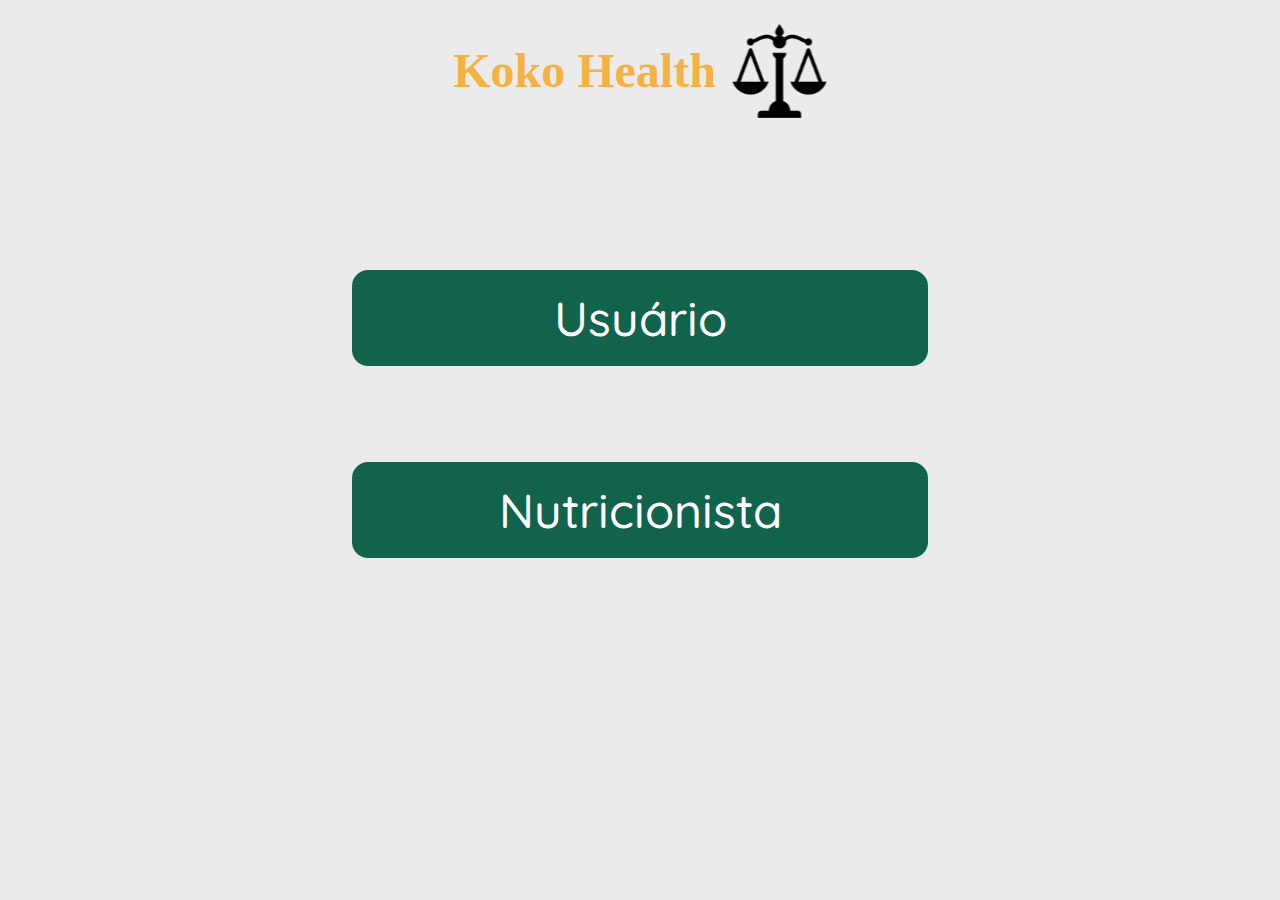
<file: index.html>
<!DOCTYPE html>
<html lang="pt-br">

<head>

    <meta charset="UTF-8">
    <meta http-equiv="X-UA-Compatible" content="IE=edge">
    <meta name="viewport" content="width=device-width, initial-scale=1.0">

    <link rel="stylesheet" href="./styles/reset.css">
    <link rel="stylesheet" href="./styles/landingStyle.css">

    <link rel="shortcut icon" href="./imgs/logo.svg" type="image/x-icon">
    <title>Koko Health</title>

</head>

<body>

    <header>

        <h1>Koko Health</h1>
        <img src="./imgs/logo.svg" alt="Koko Health Logo">

    </header>

    <main>

        <div class="atletaContainer">

            <a href="./content/login.html">
                Usuário
            </a>

        </div>

        <div class="profissionalContainer">

            <a href="./content/login.html">
                Nutricionista
            </a>

        </div>

    </main>
    
</body>

</html>
</file>
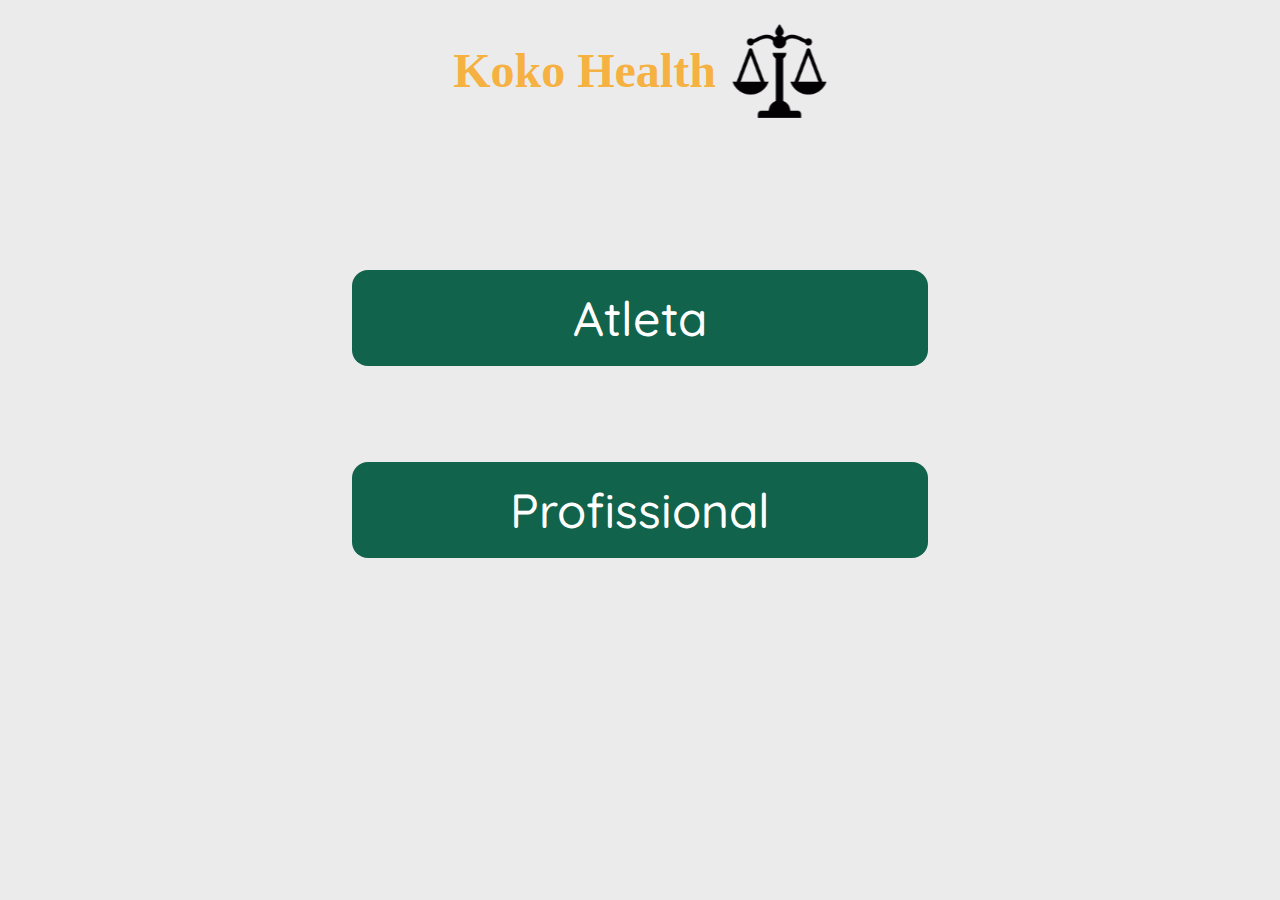
<file: content/index.html>
<!DOCTYPE html>
<html lang="pt-br">

<head>

    <meta charset="UTF-8">
    <meta http-equiv="X-UA-Compatible" content="IE=edge">
    <meta name="viewport" content="width=device-width, initial-scale=1.0">

    <link rel="stylesheet" href="../styles/reset.css">
    <link rel="stylesheet" href="../styles/landingStyle.css">

    <link rel="shortcut icon" href="../imgs/logo.svg" type="image/x-icon">
    <title>Koko Health</title>

</head>

<body>

    <header>

        <h1>Koko Health</h1>
        <img src="../imgs/logo.svg" alt="Koko Health Logo">

    </header>

    <main>

        <div class="atletaContainer">

            <a href="../content/login.html">
                Atleta
            </a>

        </div>

        <div class="profissionalContainer">

            <a href="../content/login.html">
                Profissional
            </a>

        </div>

    </main>
    
</body>

</html>
</file>
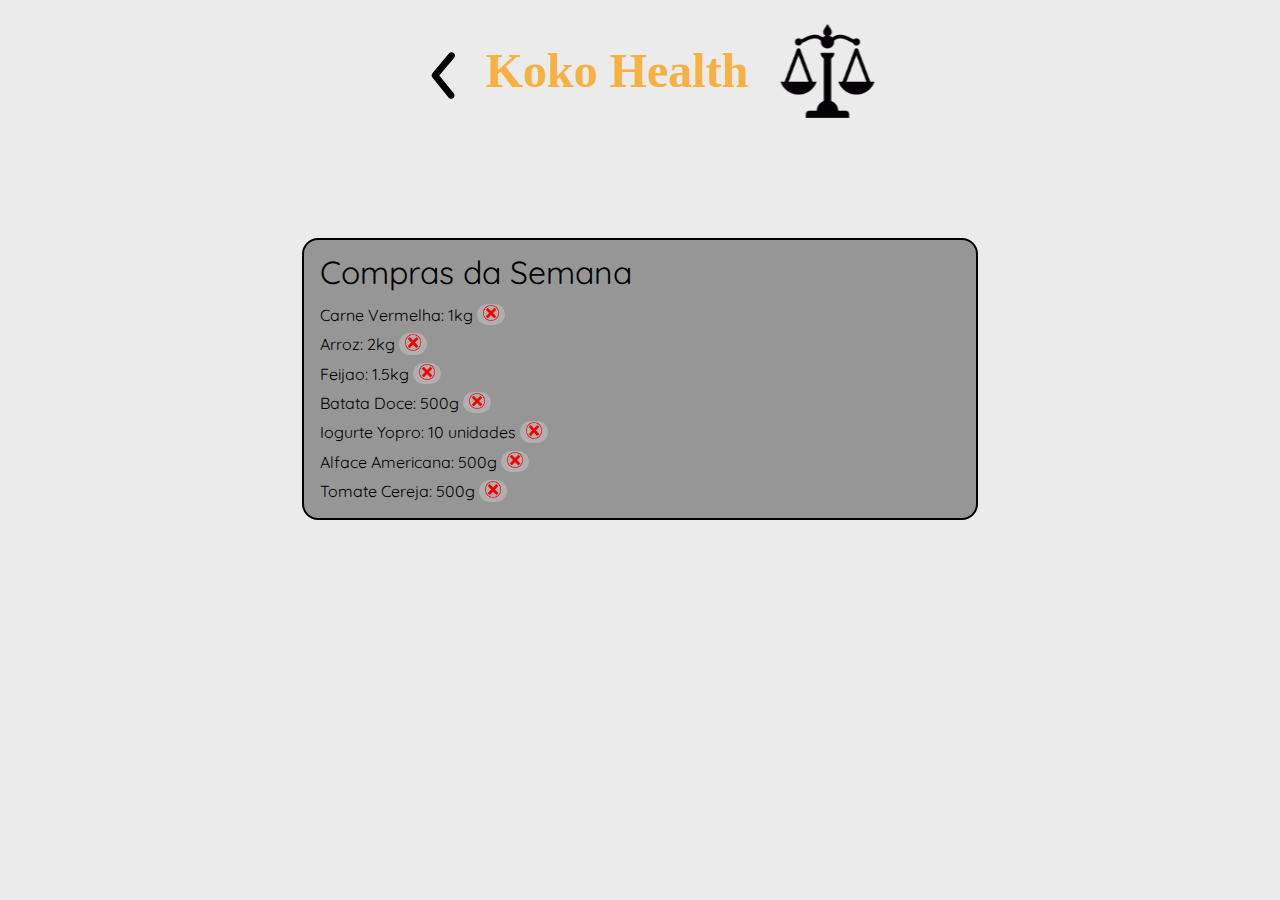
<file: content/compras.html>
<!DOCTYPE html>
<html lang="pt-br">

<head>

    <meta charset="UTF-8">
    <meta http-equiv="X-UA-Compatible" content="IE=edge">
    <meta name="viewport" content="width=device-width, initial-scale=1.0">

    <link rel="stylesheet" href="../styles/reset.css">
    <link rel="stylesheet" href="../styles/compras.css">

    <link rel="shortcut icon" href="../imgs/logo.svg" type="image/x-icon">

    <script src="../scripts/script.js"></script>

    <title>Koko Health</title>

</head>

<body>

    <header>
        
        <a href="./main.html">
            <img src="../imgs/back.svg" alt="">
        </a>
        <h1>Koko Health</h1>
        <img src="../imgs/logo.svg" alt="Koko Health Logo" class="logo">

    </header>

    <main>
        <section> 
            <h2>Compras da Semana</h2>
            <ol>
                <li>
                    Carne Vermelha: 1kg 
                    <button class="botao" onclick="muda_cor(this)"> <img src="../imgs/check_vermelho.png" alt="check" class="check"></button> 
                </li> 
                <li>
                    Arroz: 2kg
                    <button class="botao" onclick="muda_cor(this)"> <img src="../imgs/check_vermelho.png" alt="check" class="check"></button> 
                </li>
                <li>
                    Feijao: 1.5kg   
                    <button class="botao" onclick="muda_cor(this)"> <img src="../imgs/check_vermelho.png" alt="check" class="check"></button>
                </li>
                <li>
                    Batata Doce: 500g    
                    <button class="botao" onclick="muda_cor(this)"> <img src="../imgs/check_vermelho.png" alt="check" class="check"></button>
                </li>
                <li>
                    Iogurte Yopro: 10 unidades    
                    <button class="botao" onclick="muda_cor(this)"> <img src="../imgs/check_vermelho.png" alt="check" class="check"></button>
                </li>
                <li>
                    Alface Americana: 500g    
                    <button class="botao" onclick="muda_cor(this)"> <img src="../imgs/check_vermelho.png" alt="check" class="check"></button>
                </li>
                <li>
                    Tomate Cereja: 500g    
                    <button class="botao" onclick="muda_cor(this)"> <img src="../imgs/check_vermelho.png" alt="check" class="check"></button>
                </li>
            </ol>
        </section>
               

    </main>
    
</body>

</html>
</file>
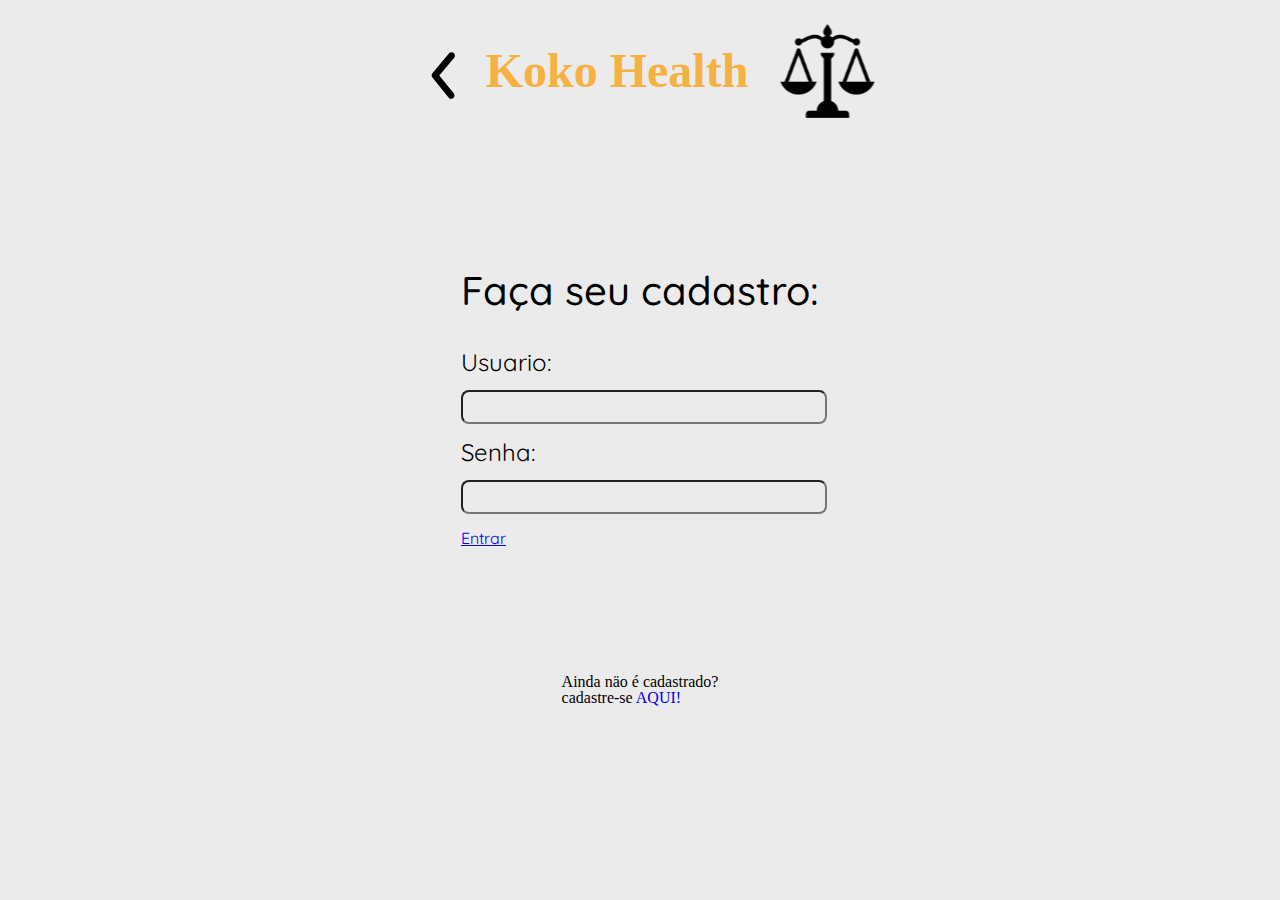
<file: content/login.html>
<!DOCTYPE html>
<html lang="pt-br">

<head>

    <meta charset="UTF-8">
    <meta http-equiv="X-UA-Compatible" content="IE=edge">
    <meta name="viewport" content="width=device-width, initial-scale=1.0">

    <link rel="stylesheet" href="../styles/reset.css">
    <link rel="stylesheet" href="../styles/loginStyle.css">

    <link rel="shortcut icon" href="../imgs/logo.svg" type="image/x-icon">
    <title>Koko Health</title>

</head>

<body>

    <header>

        <a href="../index.html">
            <img src="../imgs/back.svg" alt="">
        </a>
        <h1>Koko Health</h1>
        <img src="../imgs/logo.svg" alt="Koko Health Logo" class="logo">

    </header>

    <main>

        <section>

            <div class="loginInputs">
                <h2>Faça seu cadastro:</h2>

                <div>
                    <p>Usuario:</p>
                    <br>
                    <form action="submit">

                        <input type="text">                    

                    </form>
                    <br>
                    <p>Senha:</p>
                    <br>
                    <form action="submit">

                        <input type="password">                    

                    </form>
                    <br>
                    <a href="./main.html" class="botaoSubmit">
                        Entrar
                    </a>
                </div>
            </div>

        </section>

    </main>
    

    <footer>
        <div>
            <p>Ainda näo é cadastrado?</p>
            <p>cadastre-se <a href="./register.html">AQUI!</a></p>
        </div>
    </footer>

</body>

</html>
</file>
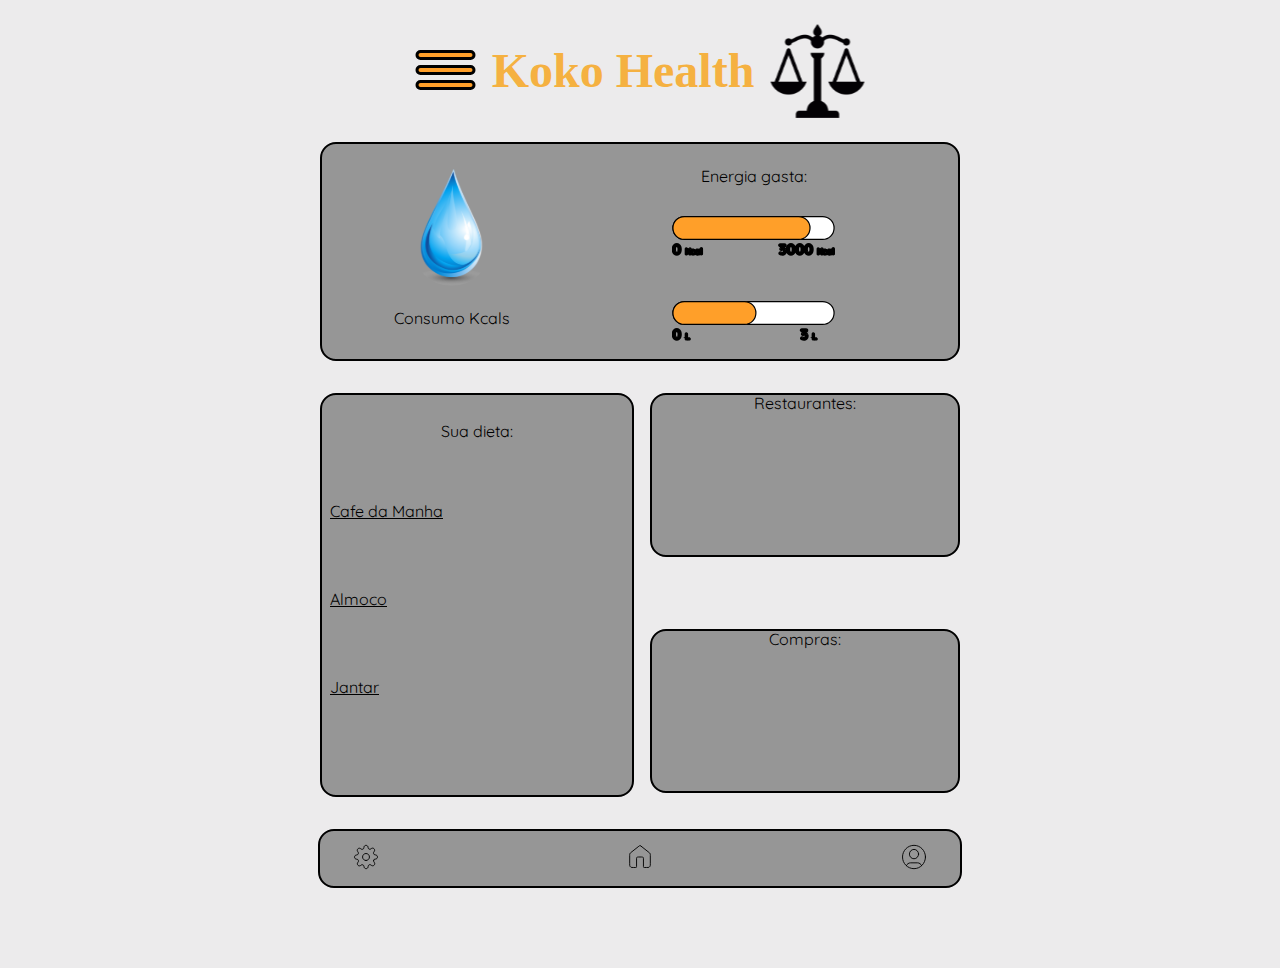
<file: content/main.html>
<!DOCTYPE html>
<html lang="pt-br">

<head>

    <meta charset="UTF-8">
    <meta http-equiv="X-UA-Compatible" content="IE=edge">
    <meta name="viewport" content="width=device-width, initial-scale=1.0">

    <link rel="stylesheet" href="../styles/reset.css">
    <link rel="stylesheet" href="../styles/mainStyle.css">

    <link rel="shortcut icon" href="../imgs/logo.svg" type="image/x-icon">

    <script src="../scripts/script.js"></script>

    <title>Koko Health</title>

</head>

<body>

    <header>
        <div class="coluna1">
            <div class="linha1">
                <button class="botao-burguer" onclick="abreMenu()">
                    <img src="../imgs/menu.svg" alt="">
                </button>
                <h1>Koko Health</h1>
                <img src="../imgs/logo.svg" alt="Koko Health Logo" class="logo">
            </div>
            <div class="menudrop" id="burguer">
                <div class="coluna1 ">
                    <a href="./perfil.html">Perfil</a>
                    <a href="./termos.html">Configurações</a>
                    <a href="./restaurantes.html">Restaurantes</a>
                    <a href="./compras.html">Compras</a>
                </div>
            </div>
        </div>

    </header>

    <main>
    
        <div class="coluna">

            <a href="">
                <div class="linha">
                    <div class="colunaE">
                        <img src="../imgs/drop.svg" alt="" id="drop">
                        <br>
                        <p>Consumo Kcals</p>
                    </div>
                    <div class="colunaD">
                        <p>Energia gasta:</p>
                        <img src="../imgs/ProgressBar1.svg" alt="" class="pBar">
                        <img src="../imgs/ProgressBar2.svg" alt="" class="pBar" id="bar2">
                    </div>
                </div>
            </a>

            
            <div class="linha2">
                <div class="colEsquerda">

                    <ul class="ord">
                        <li class="tit"> Sua dieta: </li>
                        <li class="dieta"><a href="./cafe.html"> Cafe da Manha </a></li>
                        <li class="dieta"><a href="./almoco.html"> Almoco </a></li>
                        <li class="dieta"><a href="./jantar.html"> Jantar </a></li>
                    </ul>

                </div>

                <div class="colDireita">

                    <div class="subUl">
                        <a href="./restaurantes.html" class="rests">
                            
                                Restaurantes:
                                
                        </a>
                        <a href="./compras.html">

                                Compras:

                        </a>
                    </div>

                </div>
            </div>  
        </div>

    </main>

    <footer>
        <div class="baixo">
            <a href="./termos.html">
                <img src="../imgs/settings-01.svg" alt="">
            </a>
            <a href="./main.html">
                <img src="../imgs/home-05.svg" alt="">
            </a>
            <a href="./perfil.html">
                <img src="../imgs/user-circle.svg" alt="">
            </a>
            
            
            
        </div>
    </footer>

</body>


</html>
</file>
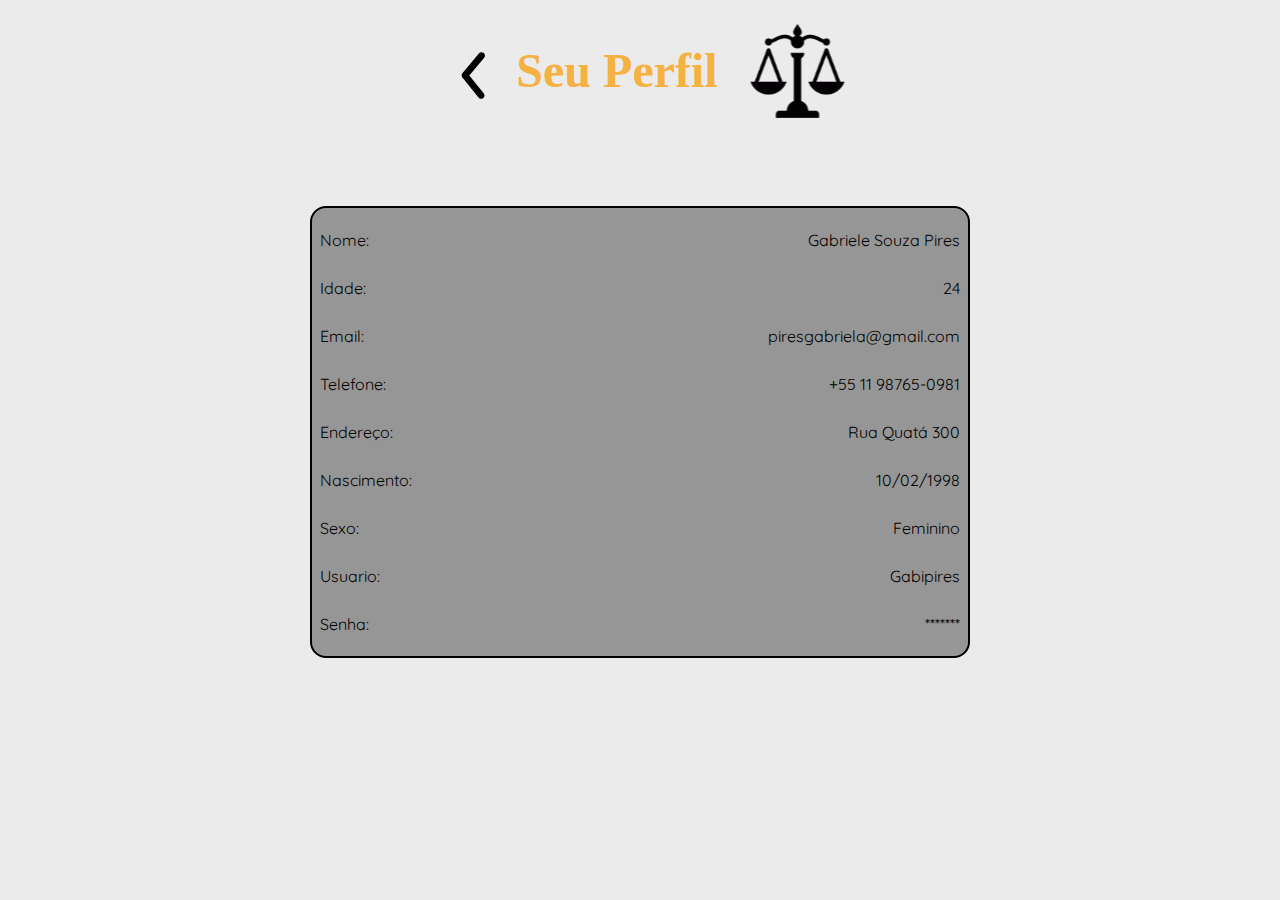
<file: content/perfil.html>
<!DOCTYPE html>
<html lang="pt-br">

<head>

    <meta charset="UTF-8">
    <meta http-equiv="X-UA-Compatible" content="IE=edge">
    <meta name="viewport" content="width=device-width, initial-scale=1.0">

    <link rel="stylesheet" href="../styles/reset.css">
    <link rel="stylesheet" href="../styles/perfil.css">

    <link rel="shortcut icon" href="../imgs/logo.svg" type="image/x-icon">
    <title>Koko Health</title>

</head>

<body>

    <header>

        <a href="./main.html">
            <img src="../imgs/back.svg" alt="">
        </a>
        <h1>Seu Perfil</h1>
        <img src="../imgs/logo.svg" alt="Koko Health Logo" class="logo">

    </header>

    <main>
        <div class="coluna">

            <ul>
                <li class="linha">
                    <p>Nome:</p>
                    <p>Gabriele Souza Pires</p>
                </li>
                <li class="linha">
                    <p>Idade:</p>
                    <p>24</p>
                </li>
                <li class="linha">
                    <p>Email:</p>
                    <p>piresgabriela@gmail.com</p>
                </li>
                <li class="linha">
                    <p>Telefone:</p>
                    <p>+55 11 98765-0981</p>
                </li>
                <li class="linha">
                    <p>Endereço:</p>
                    <p>Rua Quatá 300</p>
                </li>
                <li class="linha">
                    <p>Nascimento:</p>
                    <p>10/02/1998</p>
                </li>
                <li class="linha">
                    <p>Sexo:</p>
                    <p>Feminino</p>
                </li>
                <li class="linha">
                    <p>Usuario:</p>
                    <p>Gabipires</p>
                </li>
                <li class="linha">
                    <p>Senha:</p>
                    <p>*******</p>
                </li>

            </ul>
        </div>
    </main>
    
</body>

</html>
</file>
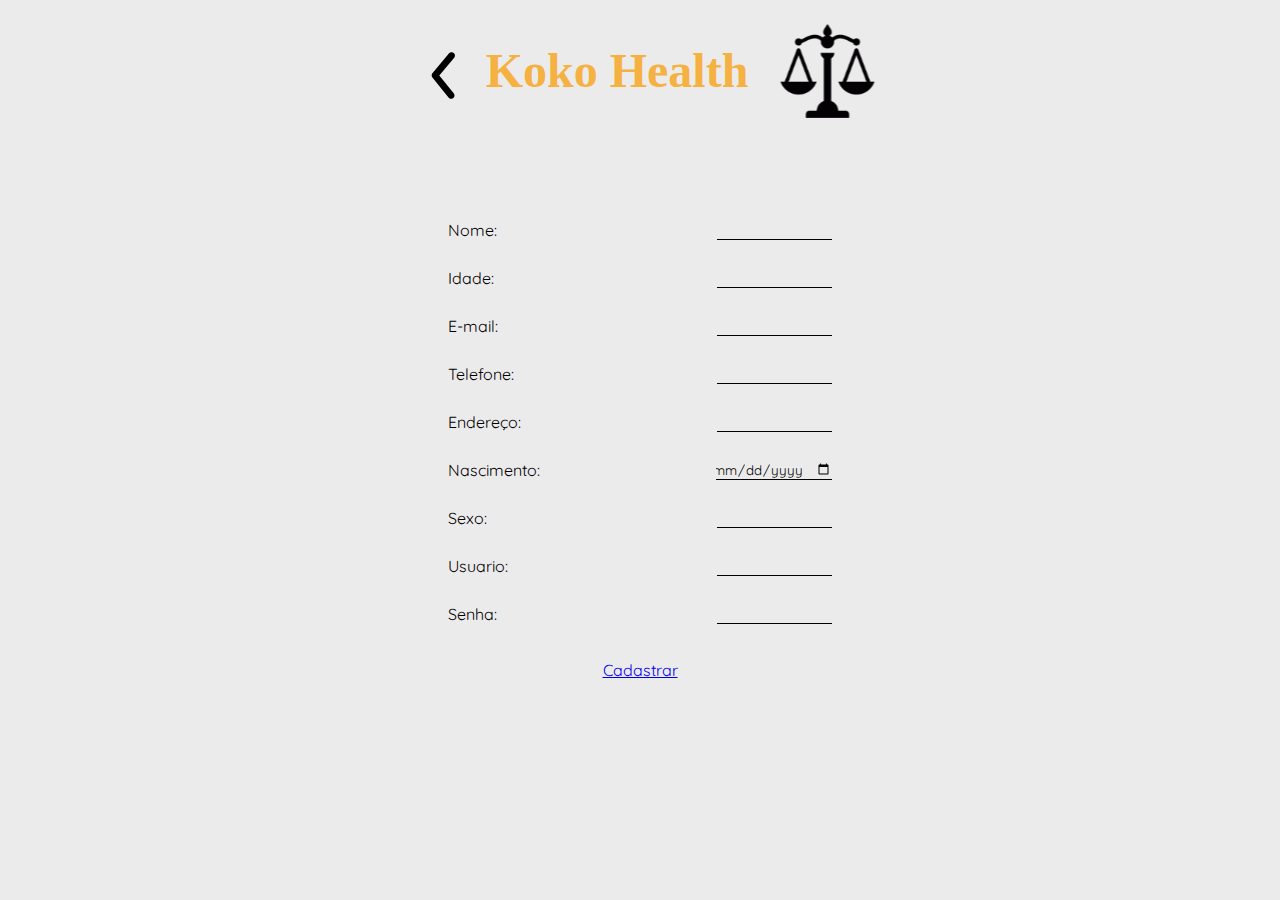
<file: content/register.html>
<!DOCTYPE html>
<html lang="pt-br">

<head>

    <meta charset="UTF-8">
    <meta http-equiv="X-UA-Compatible" content="IE=edge">
    <meta name="viewport" content="width=device-width, initial-scale=1.0">

    <link rel="stylesheet" href="../styles/reset.css">
    <link rel="stylesheet" href="../styles/cadastro.css">

    <link rel="shortcut icon" href="../imgs/logo.svg" type="image/x-icon">
    <title>Koko Health</title>

</head>

<body>

    <header>

        <a href="./landingPage.html">
            <img src="../imgs/back.svg" alt="">
        </a>
        <h1>Koko Health</h1>
        <img src="../imgs/logo.svg" alt="Koko Health Logo" class="logo">

    </header>

    <main>

        <div class="coluna">

            <ul class="linha">
                <li class="text">
                    Nome:
                </li>
                <li class="inputs">
                    <input type="text">
                </li>
            </ul>

            <ul class="linha">
                <li class="text">
                    Idade:
                </li>
                <li class="inputs">
                    <input type="text">
                </li>
            </ul>

            <ul class="linha">
                <li class="text">
                    E-mail:
                </li>
                <li class="inputs">
                    <input type="email">
                </li>
            </ul>

            <ul class="linha">
                <li class="text">
                    Telefone:
                </li>
                <li class="inputs">
                    <input type="text">
                </li>
            </ul>

            <ul class="linha">
                <li class="text">
                    Endereço:
                </li>
                <li class="inputs">
                    <input type="text">
                </li>
            </ul>

            <ul class="linha">
                <li class="text">
                    Nascimento:
                </li>
                <li class="inputs">
                    <input type="date">
                </li>
            </ul>

            <ul class="linha">
                <li class="text">
                    Sexo:
                </li>
                <li class="inputs">
                    <input type="text">
                </li>
            </ul>

            <ul class="linha">
                <li class="text">
                    Usuario:
                </li>
                <li class="inputs">
                    <input type="text">
                </li>
            </ul>

            <ul class="linha">
                <li class="text">
                    Senha:
                </li>
                <li class="inputs">
                    <input type="password">
                </li>
            </ul>

            <a href="./login.html">
                
                    Cadastrar
            </a>
            
        
        </div> 

    </main>
    
</body>

</html>
</file>
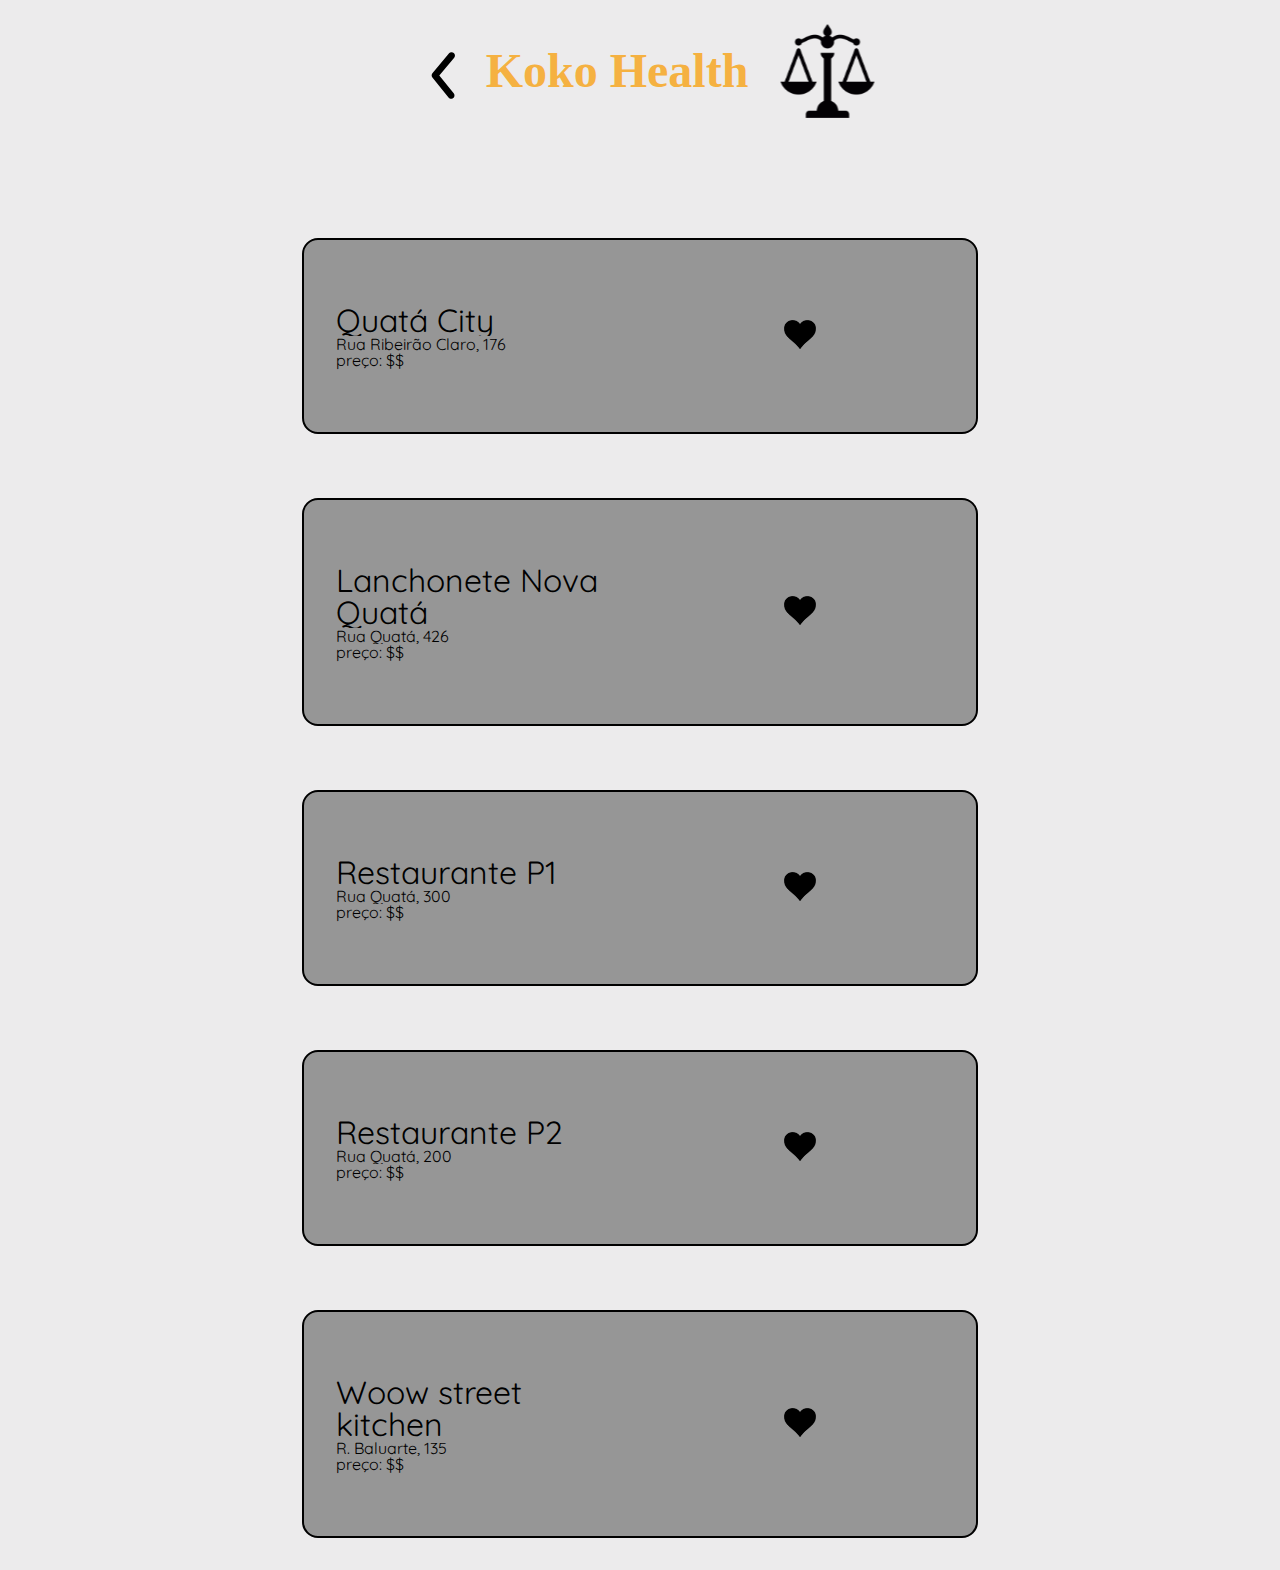
<file: content/restaurantes.html>
<!DOCTYPE html>
<html lang="pt-br">

<head>

    <meta charset="UTF-8">
    <meta http-equiv="X-UA-Compatible" content="IE=edge">
    <meta name="viewport" content="width=device-width, initial-scale=1.0">

    <link rel="stylesheet" href="../styles/reset.css">
    <link rel="stylesheet" href="../styles/restaurantes.css">

    <link rel="shortcut icon" href="../imgs/logo.svg" type="image/x-icon">
    <script src="../scripts/script.js"></script>
    <title>Koko Health</title>

</head>

<body>

    <header>

        <a href="./main.html">
            <img src="../imgs/back.svg" alt="">
        </a>
        <h1>Koko Health</h1>
        <img src="../imgs/logo.svg" alt="Koko Health Logo" class="logo">

    </header>

    <main>
        <div class = 'linha'>
            <div class = 'coluna'> 
                <h2> Quatá City </h2>
                <p> Rua Ribeirão Claro, 176 </p>
                <p> preço: $$ </p>
            </div>
                <div class="linhaCoracao">
                    <button class="botao" onclick="mudar_img(this)">
                        <img src="../imgs/coracao.png" alt="check" class="check"> 
                    </button>
                </div>
        </div>
        <div class = 'linha'>
            <div class = 'coluna'> 
                <h2> Lanchonete Nova Quatá</h2>
                <p> Rua Quatá, 426 </p>
                <p> preço: $$ </p>
            </div>
                <div class="linhaCoracao">
                    <button class="botao" onclick="mudar_img(this)">
                        <img src="../imgs/coracao.png" alt="check" class="check"> 
                    </button>
                </div>
        </div>
        <div class = 'linha'>
            <div class = 'coluna'> 
                <h2> Restaurante P1</h2>
                <p> Rua Quatá, 300 </p>
                <p> preço: $$ </p>
            </div>
                <div class="linhaCoracao">
                    <button class="botao" onclick="mudar_img(this)">
                        <img src="../imgs/coracao.png" alt="check" class="check"> 
                    </button> 
                </div>
            </div>
        <div class = 'linha'>
            <div class = 'coluna'> 
                <h2> Restaurante P2</h2>
                <p> Rua Quatá, 200</p>
                <p> preço: $$ </p>
            </div>
                <div class="linhaCoracao">
                    <button class="botao" onclick="mudar_img(this)">
                        <img src="../imgs/coracao.png" alt="check" class="check"> 
                    </button>
                </div>
        </div>
        <div class = 'linha'>
            <div class = 'coluna'> 
                <h2> Woow street kitchen</h2>
                <p> R. Baluarte, 135 </p>
                <p> preço: $$ </p>
            </div>
                <div class="linhaCoracao">
                    <button class="botao" onclick="mudar_img(this)">
                        <img src="../imgs/coracao.png" alt="check" class="check"> 
                    </button>
                </div>
        </div>
    </main>
    
</body>

</html>
</file>
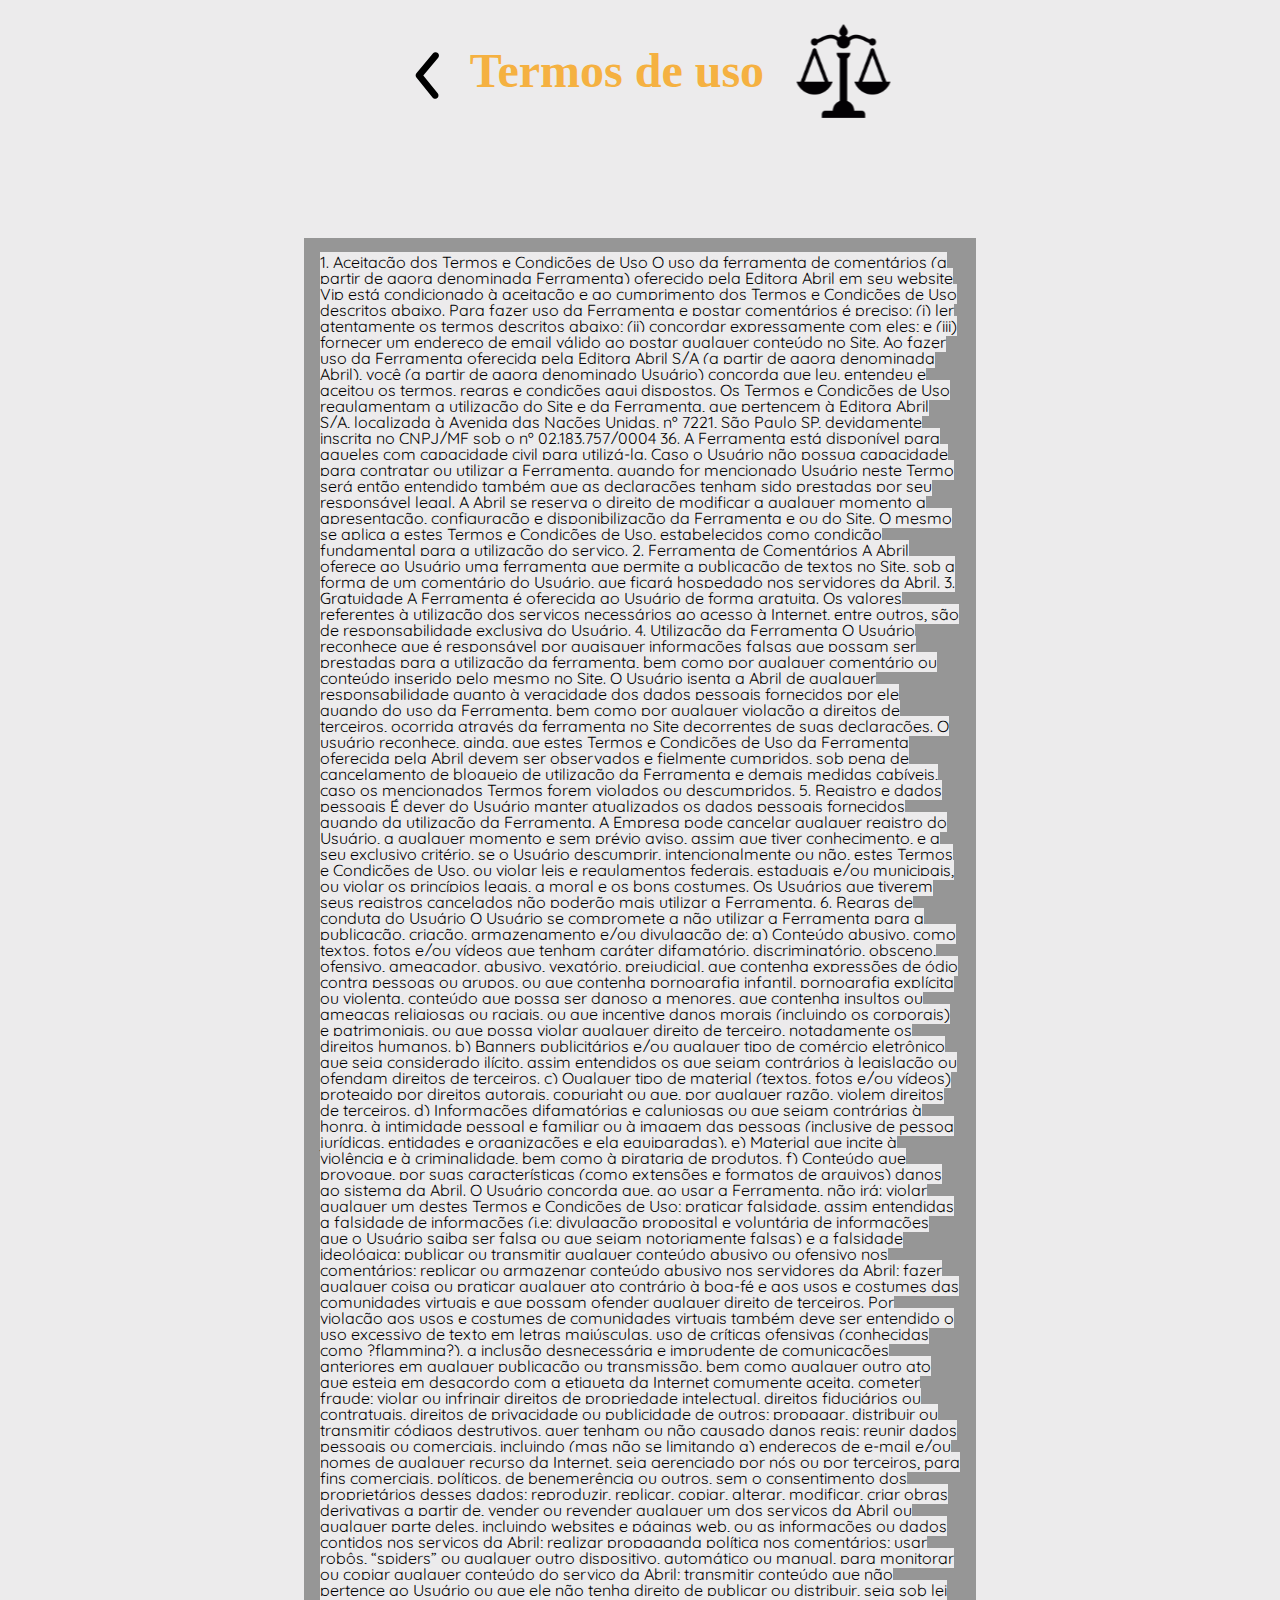
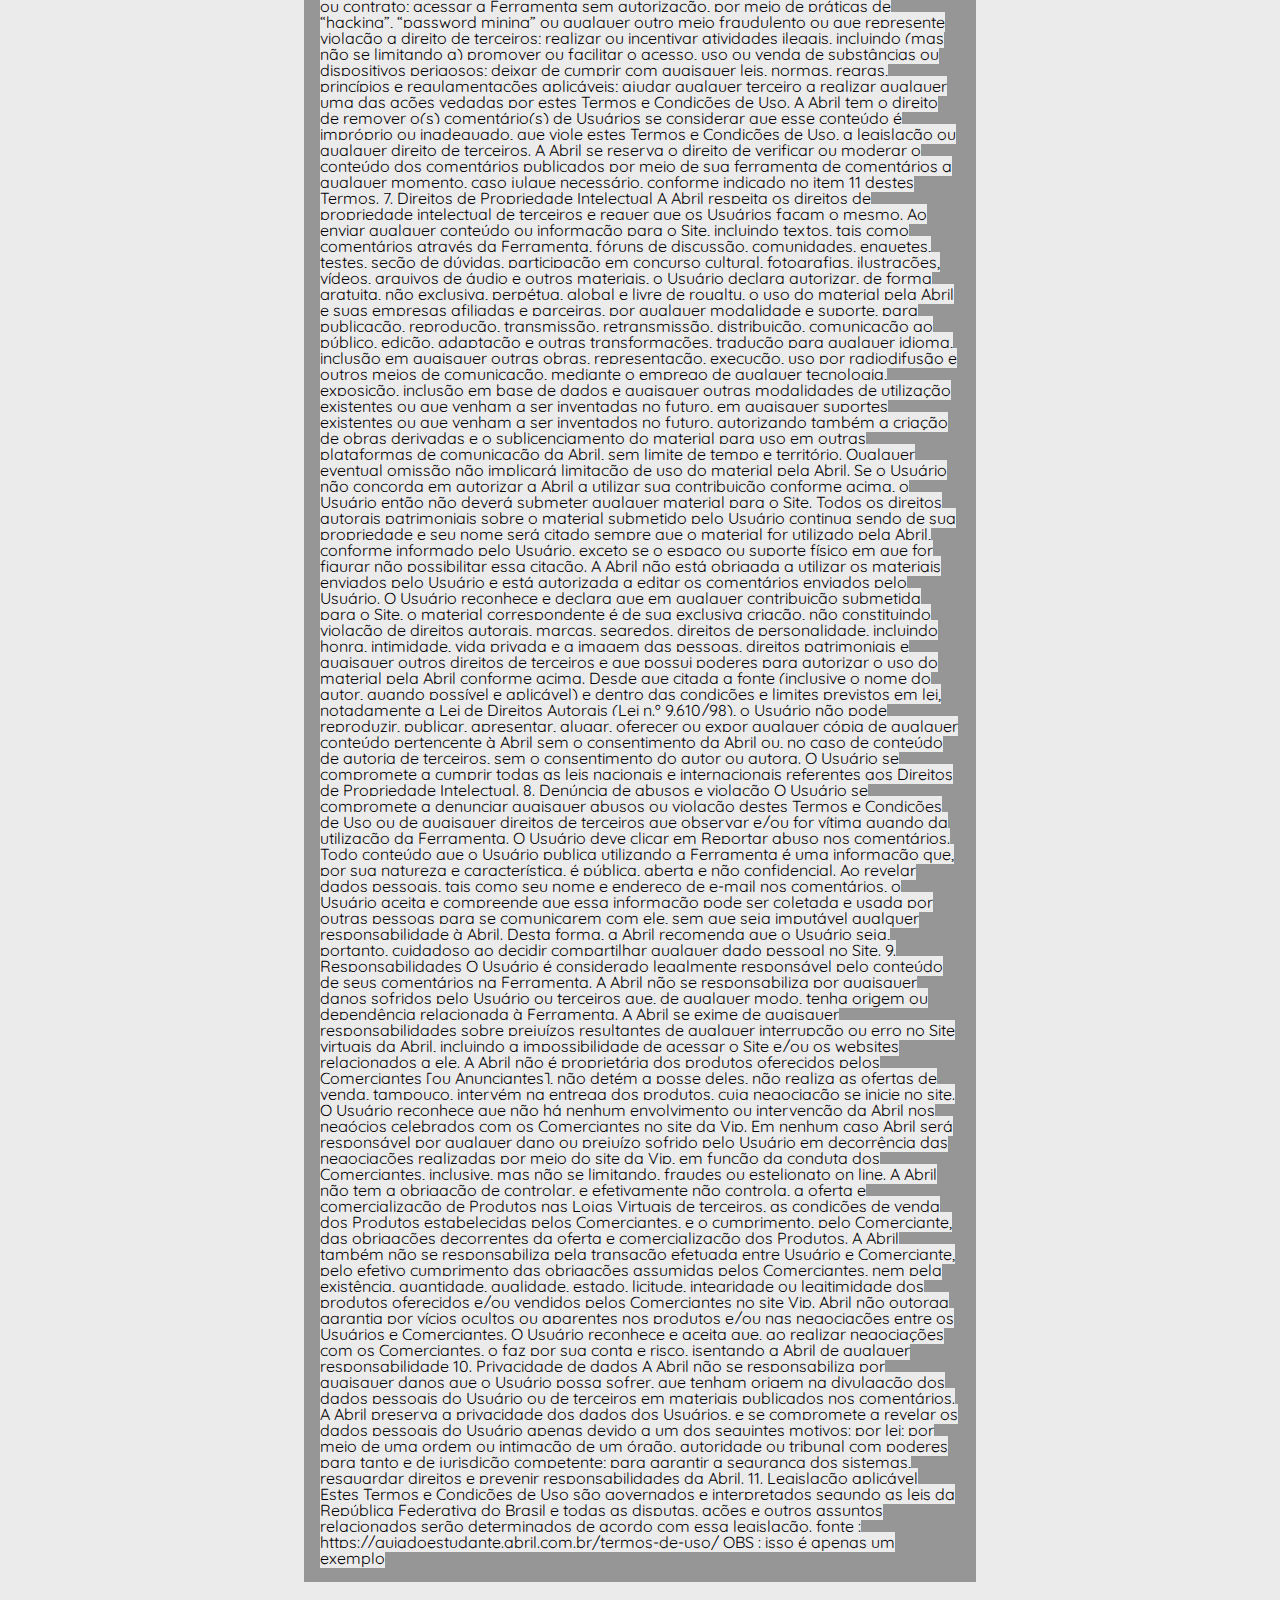
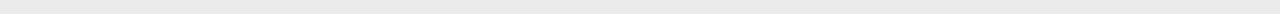
<file: content/termos.html>
<!DOCTYPE html>
<html lang="pt-br">

<head>

    <meta charset="UTF-8">
    <meta http-equiv="X-UA-Compatible" content="IE=edge">
    <meta name="viewport" content="width=device-width, initial-scale=1.0">

    <link rel="stylesheet" href="../styles/reset.css">
    <link rel="stylesheet" href="../styles/restaurantes.css">

    <link rel="shortcut icon" href="../imgs/logo.svg" type="image/x-icon">
    <title>Koko Health</title>

</head>

<body>

    <header>

        <a href="./main.html">
            <img src="../imgs/back.svg" alt="">
        </a>
        <h1>Termos de uso</h1>
        <img src="../imgs/logo.svg" alt="Koko Health Logo" class="logo">

    </header>

    <main>
        <div class="termosConteiner">

            <a>
                1. Aceitação dos Termos e Condições de Uso

O uso da ferramenta de comentários (a partir de agora denominada Ferramenta) oferecido pela Editora Abril em seu website Vip está condicionado à aceitação e ao cumprimento dos Termos e Condições de Uso descritos abaixo. Para fazer uso da Ferramenta e postar comentários é preciso: (i) ler atentamente os termos descritos abaixo; (ii) concordar expressamente com eles; e (iii) fornecer um endereço de email válido ao postar qualquer conteúdo no Site.

Ao fazer uso da Ferramenta oferecida pela Editora Abril S/A (a partir de agora denominada Abril), você (a partir de agora denominado Usuário) concorda que leu, entendeu e aceitou os termos, regras e condições aqui dispostos.

Os Termos e Condições de Uso regulamentam a utilização do Site e da Ferramenta, que pertencem à Editora Abril S/A, localizada à Avenida das Nações Unidas, nº 7221, São Paulo SP, devidamente inscrita no CNPJ/MF sob o nº 02.183.757/0004 36.

A Ferramenta está disponível para aqueles com capacidade civil para utilizá-la. Caso o Usuário não possua capacidade para contratar ou utilizar a Ferramenta, quando for mencionado Usuário neste Termo será então entendido também que as declarações tenham sido prestadas por seu responsável legal.

A Abril se reserva o direito de modificar a qualquer momento a apresentação, configuração e disponibilização da Ferramenta e ou do Site. O mesmo se aplica a estes Termos e Condições de Uso, estabelecidos como condição fundamental para a utilização do serviço.

2. Ferramenta de Comentários

A Abril oferece ao Usuário uma ferramenta que permite a publicação de textos no Site, sob a forma de um comentário do Usuário, que ficará hospedado nos servidores da Abril.

3. Gratuidade

A Ferramenta é oferecida ao Usuário de forma gratuita. Os valores referentes à utilização dos serviços necessários ao acesso à Internet, entre outros, são de responsabilidade exclusiva do Usuário.

4. Utilização da Ferramenta

O Usuário reconhece que é responsável por quaisquer informações falsas que possam ser prestadas para a utilização da ferramenta, bem como por qualquer comentário ou conteúdo inserido pelo mesmo no Site. O Usuário isenta a Abril de qualquer responsabilidade quanto à veracidade dos dados pessoais fornecidos por ele quando do uso da Ferramenta, bem como por qualquer violação a direitos de terceiros, ocorrida através da ferramenta no Site decorrentes de suas declarações.

O usuário reconhece, ainda, que estes Termos e Condições de Uso da Ferramenta oferecida pela Abril devem ser observados e fielmente cumpridos, sob pena de cancelamento de bloqueio de utilização da Ferramenta e demais medidas cabíveis, caso os mencionados Termos forem violados ou descumpridos.

5. Registro e dados pessoais

É dever do Usuário manter atualizados os dados pessoais fornecidos quando da utilização da Ferramenta.

A Empresa pode cancelar qualquer registro do Usuário, a qualquer momento e sem prévio aviso, assim que tiver conhecimento, e a seu exclusivo critério, se o Usuário descumprir, intencionalmente ou não, estes Termos e Condições de Uso, ou violar leis e regulamentos federais, estaduais e/ou municipais, ou violar os princípios legais, a moral e os bons costumes.

Os Usuários que tiverem seus registros cancelados não poderão mais utilizar a Ferramenta.

6. Regras de conduta do Usuário

O Usuário se compromete a não utilizar a Ferramenta para a publicação, criação, armazenamento e/ou divulgação de:

a) Conteúdo abusivo, como textos, fotos e/ou vídeos que tenham caráter difamatório, discriminatório, obsceno, ofensivo, ameaçador, abusivo, vexatório, prejudicial, que contenha expressões de ódio contra pessoas ou grupos, ou que contenha pornografia infantil, pornografia explícita ou violenta, conteúdo que possa ser danoso a menores, que contenha insultos ou ameaças religiosas ou raciais, ou que incentive danos morais (incluindo os corporais) e patrimoniais, ou que possa violar qualquer direito de terceiro, notadamente os direitos humanos.
b) Banners publicitários e/ou qualquer tipo de comércio eletrônico que seja considerado ilícito, assim entendidos os que sejam contrários à legislação ou ofendam direitos de terceiros.
c) Qualquer tipo de material (textos, fotos e/ou vídeos) protegido por direitos autorais, copyright ou que, por qualquer razão, violem direitos de terceiros.
d) Informações difamatórias e caluniosas ou que sejam contrárias à honra, à intimidade pessoal e familiar ou à imagem das pessoas (inclusive de pessoa jurídicas, entidades e organizações e ela equiparadas).
e) Material que incite à violência e à criminalidade, bem como à pirataria de produtos.
f) Conteúdo que provoque, por suas características (como extensões e formatos de arquivos) danos ao sistema da Abril.
O Usuário concorda que, ao usar a Ferramenta, não irá:

violar qualquer um destes Termos e Condições de Uso;
praticar falsidade, assim entendidas a falsidade de informações (i.e: divulgação proposital e voluntária de informações que o Usuário saiba ser falsa ou que sejam notoriamente falsas) e a falsidade ideológica;
publicar ou transmitir qualquer conteúdo abusivo ou ofensivo nos comentários;
replicar ou armazenar conteúdo abusivo nos servidores da Abril;
fazer qualquer coisa ou praticar qualquer ato contrário à boa-fé e aos usos e costumes das comunidades virtuais e que possam ofender qualquer direito de terceiros. Por violação aos usos e costumes de comunidades virtuais também deve ser entendido o uso excessivo de texto em letras maiúsculas, uso de críticas ofensivas (conhecidas como ?flamming?), a inclusão desnecessária e imprudente de comunicações anteriores em qualquer publicação ou transmissão, bem como qualquer outro ato que esteja em desacordo com a etiqueta da Internet comumente aceita.
cometer fraude;
violar ou infringir direitos de propriedade intelectual, direitos fiduciários ou contratuais, direitos de privacidade ou publicidade de outros;
propagar, distribuir ou transmitir códigos destrutivos, quer tenham ou não causado danos reais;
reunir dados pessoais ou comerciais, incluindo (mas não se limitando a) endereços de e-mail e/ou nomes de qualquer recurso da Internet, seja gerenciado por nós ou por terceiros, para fins comerciais, políticos, de benemerência ou outros, sem o consentimento dos proprietários desses dados;
reproduzir, replicar, copiar, alterar, modificar, criar obras derivativas a partir de, vender ou revender qualquer um dos serviços da Abril ou qualquer parte deles, incluindo websites e páginas web, ou as informações ou dados contidos nos serviços da Abril;
realizar propaganda política nos comentários;
usar robôs, “spiders” ou qualquer outro dispositivo, automático ou manual, para monitorar ou copiar qualquer conteúdo do serviço da Abril;
transmitir conteúdo que não pertence ao Usuário ou que ele não tenha direito de publicar ou distribuir, seja sob lei ou contrato;
acessar a Ferramenta sem autorização, por meio de práticas de “hacking”, “password mining” ou qualquer outro meio fraudulento ou que represente violação a direito de terceiros;
realizar ou incentivar atividades ilegais, incluindo (mas não se limitando a) promover ou facilitar o acesso, uso ou venda de substâncias ou dispositivos perigosos;
deixar de cumprir com quaisquer leis, normas, regras, princípios e regulamentações aplicáveis;
ajudar qualquer terceiro a realizar qualquer uma das ações vedadas por estes Termos e Condições de Uso.
A Abril tem o direito de remover o(s) comentário(s) de Usuários se considerar que esse conteúdo é impróprio ou inadequado, que viole estes Termos e Condições de Uso, a legislação ou qualquer direito de terceiros.

A Abril se reserva o direito de verificar ou moderar o conteúdo dos comentários publicados por meio de sua ferramenta de comentários a qualquer momento, caso julgue necessário, conforme indicado no item 11 destes Termos.

7. Direitos de Propriedade Intelectual

A Abril respeita os direitos de propriedade intelectual de terceiros e requer que os Usuários façam o mesmo.

Ao enviar qualquer conteúdo ou informação para o Site, incluindo textos, tais como comentários através da Ferramenta, fóruns de discussão, comunidades, enquetes, testes, seção de dúvidas, participação em concurso cultural, fotografias, ilustrações, vídeos, arquivos de áudio e outros materiais, o Usuário declara autorizar, de forma gratuita, não exclusiva, perpétua, global e livre de royalty, o uso do material pela Abril e suas empresas afiliadas e parceiras, por qualquer modalidade e suporte, para publicação, reprodução, transmissão, retransmissão, distribuição, comunicação ao público, edição, adaptação e outras transformações, tradução para qualquer idioma, inclusão em quaisquer outras obras, representação, execução, uso por radiodifusão e outros meios de comunicação, mediante o emprego de qualquer tecnologia, exposição, inclusão em base de dados e quaisquer outras modalidades de utilização existentes ou que venham a ser inventadas no futuro, em quaisquer suportes existentes ou que venham a ser inventados no futuro, autorizando também a criação de obras derivadas e o sublicenciamento do material para uso em outras plataformas de comunicação da Abril, sem limite de tempo e território.

Qualquer eventual omissão não implicará limitação de uso do material pela Abril. Se o Usuário não concorda em autorizar a Abril a utilizar sua contribuição conforme acima, o Usuário então não deverá submeter qualquer material para o Site.

Todos os direitos autorais patrimoniais sobre o material submetido pelo Usuário continua sendo de sua propriedade e seu nome será citado sempre que o material for utilizado pela Abril, conforme informado pelo Usuário, exceto se o espaço ou suporte físico em que for figurar não possibilitar essa citação. A Abril não está obrigada a utilizar os materiais enviados pelo Usuário e está autorizada a editar os comentários enviados pelo Usuário.

O Usuário reconhece e declara que em qualquer contribuição submetida para o Site, o material correspondente é de sua exclusiva criação, não constituindo violação de direitos autorais, marcas, segredos, direitos de personalidade, incluindo honra, intimidade, vida privada e a imagem das pessoas, direitos patrimoniais e quaisquer outros direitos de terceiros e que possui poderes para autorizar o uso do material pela Abril conforme acima.

Desde que citada a fonte (inclusive o nome do autor, quando possível e aplicável) e dentro das condições e limites previstos em lei, notadamente a Lei de Direitos Autorais (Lei n.º 9.610/98), o Usuário não pode reproduzir, publicar, apresentar, alugar, oferecer ou expor qualquer cópia de qualquer conteúdo pertencente à Abril sem o consentimento da Abril ou, no caso de conteúdo de autoria de terceiros, sem o consentimento do autor ou autora.

O Usuário se compromete a cumprir todas as leis nacionais e internacionais referentes aos Direitos de Propriedade Intelectual.

8. Denúncia de abusos e violação

O Usuário se compromete a denunciar quaisquer abusos ou violação destes Termos e Condições de Uso ou de quaisquer direitos de terceiros que observar e/ou for vítima quando da utilização da Ferramenta. O Usuário deve clicar em Reportar abuso nos comentários.

Todo conteúdo que o Usuário publica utilizando a Ferramenta é uma informação que, por sua natureza e característica, é pública, aberta e não confidencial. Ao revelar dados pessoais, tais como seu nome e endereço de e-mail nos comentários, o Usuário aceita e compreende que essa informação pode ser coletada e usada por outras pessoas para se comunicarem com ele, sem que seja imputável qualquer responsabilidade à Abril. Desta forma, a Abril recomenda que o Usuário seja, portanto, cuidadoso ao decidir compartilhar qualquer dado pessoal no Site.

9. Responsabilidades

O Usuário é considerado legalmente responsável pelo conteúdo de seus comentários na Ferramenta.

A Abril não se responsabiliza por quaisquer danos sofridos pelo Usuário ou terceiros que, de qualquer modo, tenha origem ou dependência relacionada à Ferramenta.

A Abril se exime de quaisquer responsabilidades sobre prejuízos resultantes de qualquer interrupção ou erro no Site virtuais da Abril, incluindo a impossibilidade de acessar o Site e/ou os websites relacionados a ele.

A Abril não é proprietária dos produtos oferecidos pelos Comerciantes [ou Anunciantes], não detém a posse deles, não realiza as ofertas de venda, tampouco, intervém na entrega dos produtos, cuja negociação se inicie no site.

O Usuário reconhece que não há nenhum envolvimento ou intervenção da Abril nos negócios celebrados com os Comerciantes no site da Vip. Em nenhum caso Abril será responsável por qualquer dano ou prejuízo sofrido pelo Usuário em decorrência das negociações realizadas por meio do site da Vip, em função da conduta dos Comerciantes, inclusive, mas não se limitando, fraudes ou estelionato on line.

A Abril não tem a obrigação de controlar, e efetivamente não controla, a oferta e comercialização de Produtos nas Lojas Virtuais de terceiros, as condições de venda dos Produtos estabelecidas pelos Comerciantes, e o cumprimento, pelo Comerciante, das obrigações decorrentes da oferta e comercialização dos Produtos.

A Abril também não se responsabiliza pela transação efetuada entre Usuário e Comerciante, pelo efetivo cumprimento das obrigações assumidas pelos Comerciantes, nem pela existência, quantidade, qualidade, estado, licitude, integridade ou legitimidade dos produtos oferecidos e/ou vendidos pelos Comerciantes no site Vip. Abril não outorga garantia por vícios ocultos ou aparentes nos produtos e/ou nas negociações entre os Usuários e Comerciantes.

O Usuário reconhece e aceita que, ao realizar negociações com os Comerciantes, o faz por sua conta e risco, isentando a Abril de qualquer responsabilidade

10. Privacidade de dados

A Abril não se responsabiliza por quaisquer danos que o Usuário possa sofrer, que tenham origem na divulgação dos dados pessoais do Usuário ou de terceiros em materiais publicados nos comentários.

A Abril preserva a privacidade dos dados dos Usuários, e se compromete a revelar os dados pessoais do Usuário apenas devido a um dos seguintes motivos:

por lei;
por meio de uma ordem ou intimação de um órgão, autoridade ou tribunal com poderes para tanto e de jurisdição competente;
para garantir a segurança dos sistemas, resguardar direitos e prevenir responsabilidades da Abril.
11. Legislação aplicável

Estes Termos e Condições de Uso são governados e interpretados segundo as leis da República Federativa do Brasil e todas as disputas, ações e outros assuntos relacionados serão determinados de acordo com essa legislação.

fonte : https://guiadoestudante.abril.com.br/termos-de-uso/
OBS : isso é apenas um exemplo
            </a>
        </div>
    </main>
    
</body>

</html>
</file>
<file: styles/landingStyle.css>
@import url('https://fonts.googleapis.com/css2?family=Quicksand:wght@400;500;600&display=swap');
*{
    font-family: "Quicksand", "arial", "helvetica", "sans-serif";

    background-color: #ecebec;
}

/* 
CSS PARA O HEADER (NOME E LOGO)
*/

header {

    width: 100%;

    display: flex;
    flex-direction: row;
    align-items: center;
    justify-content: center;
    
    padding-top: 1.5rem;
    padding-bottom: 1.5rem;
}

header h1 { 
    font-size: 3rem;
    font-weight: 600;

    padding-right: 1rem;
    color: #f5b141;

}

header a{
    margin: 0;
}

.logo {
    padding-left: 1rem;
}

.back{
    width: 5%;
}

/* 
CSS PARA O MAIN (DIV ATLETA E DIV PROFISSIONAL)
*/

main {


    margin-top: 10%;

    display: flex;
    flex-direction: column;

    align-items: center;
    justify-content: center;

}

main div{

    color: white;
    font-weight: 500;
    font-size: 3rem;
    text-decoration: none;

    margin-bottom: 6rem;
    padding-top: 1.5rem;
    padding-bottom: 1.5rem;

    background-color: #11634c;
    border-radius: 1rem;

    width: 45%;

    display: flex;
    flex-direction: row;
    align-items: center;
    justify-content: center;
    
    
}

div a{

    color: white;
    background-color :#11634c;;
    text-decoration: none;

}

div a:hover{

    transition: 0.5s;
    color: #FF9F29;
    background-color: transparent;
    text-decoration: none;

}
</file>
<file: styles/compras.css>
@import url('https://fonts.googleapis.com/css2?family=Quicksand:wght@400;500;600&display=swap');
*{
    font-family: "Quicksand", "arial", "helvetica", "sans-serif";

    background-color: #ecebec;
}

/* 
CSS PARA O HEADER (NOME E LOGO)
*/
.botao{
    background-color: #afafaf;
    border-radius: 1rem;
    border: none;
}
.check{
    width: 1rem;
    background-color: #afafaf;
}

header {

    width: 100%;

    display: flex;
    flex-direction: row;
    align-items: center;
    justify-content: center;

    
    padding-top: 1.5rem;
    padding-bottom: 1.5rem; 
}

header h1 { 
    font-size: 3rem;
    font-weight: 600;

    color: #f5b141; 

    padding-right: 1rem;

}

header a{
    margin: 0;
}

.logo {
    padding-left: 1rem;
}

.back{
    width: 5%;
}

main{
    display: flex;
    align-items: center;
    justify-content: center;
    flex-direction: column;

    margin-top: 5%;
}

section h2{
    font-size: 2rem;

    background-color: #969696;
}
section ol{
    padding-top: 0.5rem;

    background-color: #969696;
}
section li{
    padding-top: 0.5rem;
    background-color: #969696;
}

section{
    margin-top: 2rem;
    margin-bottom: 2rem;
    width: 50%;
    border: solid black 2px;
    border-radius: 1rem;

    background-color: #969696;

    padding: 1rem;
}
</file>
<file: styles/loginStyle.css>
@import url('https://fonts.googleapis.com/css2?family=Quicksand:wght@400;500;600&display=swap');
*{
    font-family: "Quicksand", "arial", "helvetica", "sans-serif";

    background-color: #ecebec;
}

/* 
CSS PARA O HEADER (NOME E LOGO)
*/

header {

    width: 100%;

    display: flex;
    flex-direction: row;
    align-items: center;
    justify-content: center;

    
    padding-top: 1.5rem;
    padding-bottom: 1.5rem;
}

header h1 { 
    font-size: 3rem;
    font-weight: 600;

    color: #f5b141;

    padding-right: 1rem;

}

header a{
    margin: 0;
}

.logo {
    padding-left: 1rem;
}

.back{
    width: 5%;
}

/* 
CSS PARA O MAIN (DIV ATLETA E DIV PROFISSIONAL)
*/

section{

    margin-top: 10%;

    width: 100%;

    display: flex;
    flex-direction: column;
    align-items: center;
    justify-content: center;


}
section h2{
    font-size: 2.5rem;
    font-weight: 500;
    padding-bottom: 2.5rem;
}

section div{
    flex-direction: column;
    justify-content: center;
    align-items: center;

    text-align: left;
}

.loginInputs{
    justify-content: left;
}

.loginInputs p {
    font-size: 1.5rem;
}

input {
    width: 100%;
    height: 1.75rem;
    border-radius: 0.5rem;
}

.botaoSubmit{
    margin-top: 0.5rem;
    width: 5rem;
    height: 1.75rem;
    border-radius: 0.5rem;
}

.botaoSubmit:hover{

    background-color: #11634c;

    transition: 0.5s;
}

footer{
    width: 100%;

    margin-top: 10%;
    

    display: flex;
    flex-direction: column;
    align-items: center;
    justify-content: center;
}

footer a{
    text-decoration: none;
}
</file>
<file: styles/mainStyle.css>
@import url('https://fonts.googleapis.com/css2?family=Quicksand:wght@400;500;600&display=swap');
*{
    font-family: "Quicksand", "arial", "helvetica", "sans-serif";

    background-color: #ecebec;
}

/* 
CSS PARA O HEADER (NOME E LOGO)
*/

header {

    width: 100%;

    display: flex;
    flex-direction: row;
    align-items: center;
    justify-content: center;
    
    padding: 1.5rem 0;
}

header button{
    border: none;
    padding: 0 1rem;
}

header h1 { 
    font-size: 3rem;
    font-weight: 600;

    color: #f5b141;

}

header a{
    margin: 0;
}

.logo {
    padding: 0 1rem;
}

.back{
    width: 5%;
}

/* 
CSS PARA O MAIN (DIV ATLETA E DIV PROFISSIONAL)
*/


a{
    text-decoration: none;
    color: black;
}

.widget{
    width: 80%;
}

main {
    display: flex;
    align-items: center;
    justify-content: center;
}

.coluna{
    width: 50%;

    display: flex;
    flex-direction: column;
}



.linha2{
    
    display: flex;
    flex-direction: row;
    justify-content: space-around;

    border-radius: 1rem;

    margin-top: 5%;

    gap: 1rem;
}

.colunaE{

    display: flex;
    flex-direction: column;
    align-items: center;
    justify-content: center;

    background-color: #969696;

    padding-bottom: 1rem;
}

.colunaE img{

    background-color: #969696;
}

.colunaD{

    display: flex;
    flex-direction: column;
    align-items: center;
    justify-content: center;
    background-color: #969696;

    gap: 1rem;
}

.colunaD img{

    background-color: #969696;
}

.colunaD p{
    margin-top: 0.5rem;
    padding-bottom: 1rem;
}

.linha{
    display: flex;
    flex-direction: row;
    align-items: center;
    justify-content: space-around;

    background-color: #969696;

    padding: 1rem;

    border: 2px solid black;
    border-radius: 1rem;

    margin-top: 0%;
}

.linha p{

    background-color: #969696;
}

.colEsquerda{
    width: 97.5%;
    height: 25rem;

    display: flex;
    flex-direction: column;
    align-items: top;
    justify-content: center;
    text-align: top;

    background-color: #969696;

    border: 2px solid black;
    
    border-radius: 1rem;


}

.colEsquerda p{

    background-color: #969696;
}

.colDireita{
    width: 97.5%;
    height: 25rem;

    display: flex;
    flex-direction: column;
    align-items: center;
    justify-content: center;

    margin: 0;

    border-radius: 1rem;


}

.rests{
    margin-bottom: 4.5rem;    
}

.dieta{
    margin-bottom: 4.5rem;   
    padding-left: 0.5rem;
    text-decoration: underline; 
}

.subUl a{
    height: 10rem;

    align-items: center;
    justify-content: space-around;
    text-align: center;

    background-color: #969696;

    border: 2px black solid;
    border-radius: 1rem;
}

.subUl{
    width: 100%;
    display: flex;
    flex-direction: column;
}

#drop {
    width: 65%;
    padding: 0.5rem;
}

.pBar {
    width: 60%;
}

#bar2 {
    padding-top: 1.7rem;
}

footer{
    display: flex;
    align-items: center;
    justify-content: center;
    

    margin-top: 2rem;
    margin-bottom: 5rem
}

.baixo{
    width: 45%;

    display: flex;
    align-items: center;
    justify-content: space-between;


    background-color: #969696;

    padding: 0.75rem 2rem;

    border: 2px black solid;
    border-radius: 1rem;

}

.baixo img{
    width: 1.75rem;

    background-color: #969696;
}
.baixo a{
    background-color: #969696;
}

.coluna1{
    display: flex;
    flex-direction: column;
}

.linha1{
    display: flex;
    flex-direction: row;
    align-items: center;
}

.menudrop {
    margin-top: 0.5rem;
}

.menudrop a{
    padding: 0.5rem;
}

.menudrop a:hover{
    background-color: #969696;
    border-radius: 0.75rem;
}

#burguer{
    display: none;
}

.colEsquerda a{

    background-color: #969696;
}

.colEsquerda ul{

    background-color: #969696;
    border: none;
}

.colEsquerda li{

    background-color: #969696;
    border: none;
}
.ord{
    display: block;
    justify-content: space-between;
}

.tit{
    display: block;
    text-align: center;
    padding-bottom: 4rem;
}
</file>
<file: styles/perfil.css>
@import url('https://fonts.googleapis.com/css2?family=Quicksand:wght@400;500;600&display=swap');

*{
    font-family: "Quicksand", "arial", "helvetica", "sans-serif";

    background-color: #ecebec;
}


header {

    width: 100%;

    display: flex;
    flex-direction: row;
    align-items: center;
    justify-content: center;

    
    padding-top: 1.5rem;
    padding-bottom: 1.5rem;
}

header h1 { 
    font-size: 3rem;
    font-weight: 600;

    color: #f5b141;

    padding-right: 1rem;

}

header a{
    margin: 0;
}

.logo {
    padding-left: 1rem;
}

.back{
    width: 5%;
}

/* 
CSS PARA O MAIN (DIV ATLETA E DIV PROFISSIONAL)
*/

ul{
    width: 50%;
    
    background-color: #969696;
    border: 2px solid black;
    border-radius: 1rem;

    padding: 00.5rem;
}

.coluna {
    width: 100%;

    margin-top: 5%;

    display: flex;
    flex-direction: column;
    justify-content: center;
    align-items: center;
}

.linha{
    display: flex;
    flex-direction: row;
    justify-content: space-between;
    align-items: left;

    padding: 1rem 0;
    
    background-color: #969696;
}

.linha p{
    
    background-color: #969696;
}


.text {
    padding: 1rem ;
    display: flex;
    justify-content: center;
    align-items: center;
}

a {
    margin-top: 1.5rem;
}

a button{
    background-color: transparent;
    padding: 0.5rem;
    border-radius: 0.2rem;
}
</file>
<file: styles/cadastro.css>
@import url('https://fonts.googleapis.com/css2?family=Quicksand:wght@400;500;600&display=swap');

*{
    font-family: "Quicksand", "arial", "helvetica", "sans-serif";

    background-color: #ecebec;
}

/* 
CSS PARA O HEADER (NOME E LOGO)
*/

header {

    width: 100%;

    display: flex;
    flex-direction: row;
    align-items: center;
    justify-content: center;

    
    padding-top: 1.5rem;
    padding-bottom: 1.5rem;
}

header h1 { 
    font-size: 3rem;
    font-weight: 600;

    color: #f5b141;

    padding-right: 1rem;

}

header a{
    margin: 0;
}

.logo {
    padding-left: 1rem;
}

.back{
    width: 5%;
}

/* 
CSS PARA O MAIN (DIV ATLETA E DIV PROFISSIONAL)
*/

ul{
    width: 100%;
}

.coluna {
    width: 100%;

    margin-top: 5%;

    display: flex;
    flex-direction: column;
    justify-content: center;
    align-items: center;
}

.linha {
    width: 30%;

    display: flex;
    flex-direction: row;
    justify-content: space-between;
    align-items: center;

    padding-top: 0.5rem;
    padding-bottom: 0.5rem;
    padding-left: 0.5rem;
    padding-right: 0.5rem;
}

.text {
    margin: 0.5rem 0rem;
    text-align: left;
}

input{
    width: 100%;

    display: flex;
    align-items: right;
    justify-content: right;

    border: none;
    border-bottom: 1px black solid;
}

.inputs{
    width: 30%;

    display: flex;
    align-items: right;
    justify-content: right;
}

a {
    margin-top: 1.5rem;
}

a button{
    background-color: transparent;
    padding: 0.5rem;
    border-radius: 0.2rem;
}
</file>
<file: styles/restaurantes.css>
@import url('https://fonts.googleapis.com/css2?family=Quicksand:wght@400;500;600&display=swap');
*{
    font-family: "Quicksand", "arial", "helvetica", "sans-serif";

    background-color: #ecebec;
}

/* 
CSS PARA O HEADER (NOME E LOGO)
*/

header {

    width: 100%;

    display: flex;
    flex-direction: row;
    align-items: center;
    justify-content: center;

    
    padding-top: 1.5rem;
    padding-bottom: 1.5rem; 
}

header h1 { 
    font-size: 3rem;
    font-weight: 600;

    color: #f5b141; 

    padding-right: 1rem;

}

header a{
    margin: 0;
}

.logo {
    padding-left: 1rem;
}

.back{
    width: 5%;
}

main{
    display: flex;
    align-items: center;
    justify-content: center;
    flex-direction: column;

    margin-top: 5%;
}

div h2{
    font-size: 2rem;

    background-color: #969696;
}
div ol{
    padding-top: 0.5rem;

    background-color: #969696;
}
div li{
    padding-top: 0.5rem;
    background-color: #969696;
}

div{
    margin-top: 2rem;
    margin-bottom: 2rem;
    width: 50%;

    background-color: #969696;

    padding: 1rem;
}
.linha{
    display: flex;
    flex-direction: row;
    border: solid black 2px;
    border-radius: 1rem;
}
.linhaCoracao{
    display: flex;
    flex-direction: row;
    justify-content: center;

}
.coluna{
    display: flex;
    flex-direction: column;
    border: none;
}
p{
    background-color: #969696;
}
.coracao{
    background-color: #969696;
    flex-direction: unset;
    display: flex;
    border: none;
    width: 2rem;
    height: 2rem;
    
}

.check{
    width: 2rem;
    background-color: #969696;
}

.botao{
    padding: 0;
    background-color: #969696;
    border: none;
}
</file>
